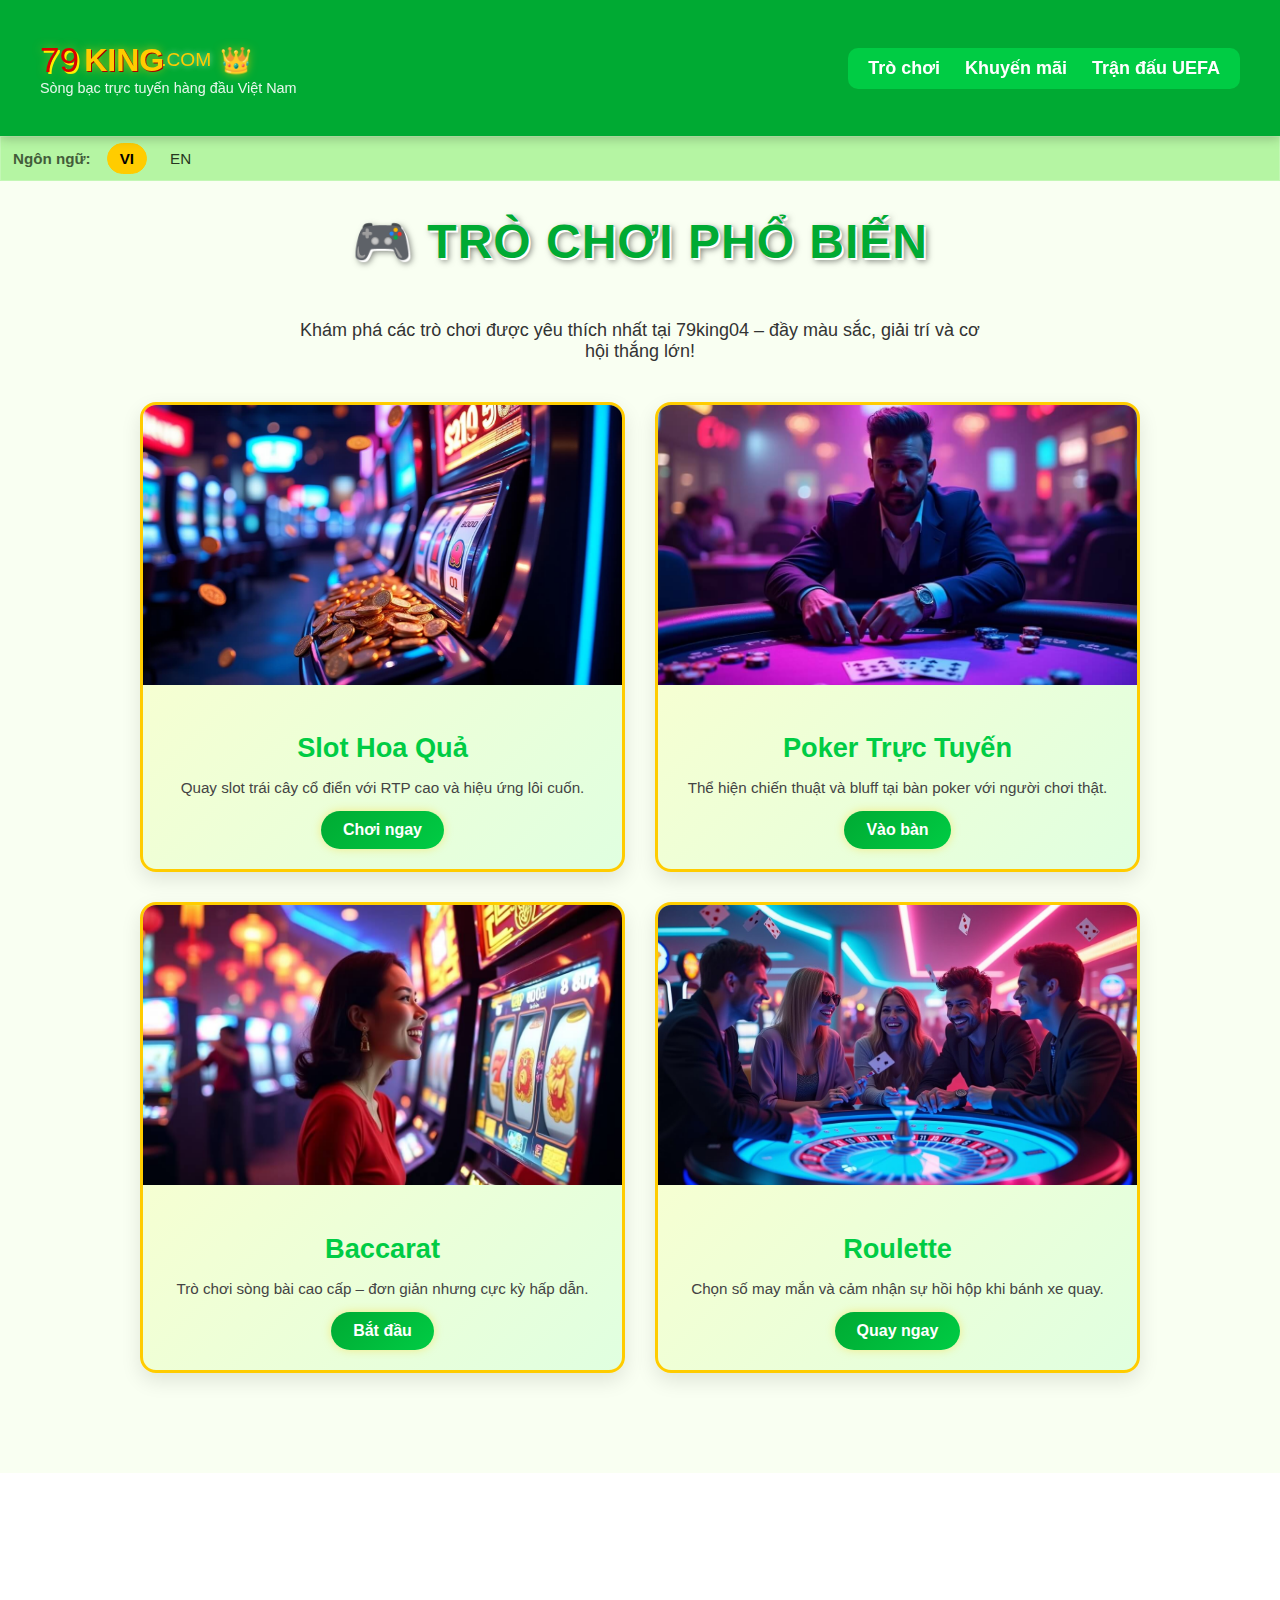
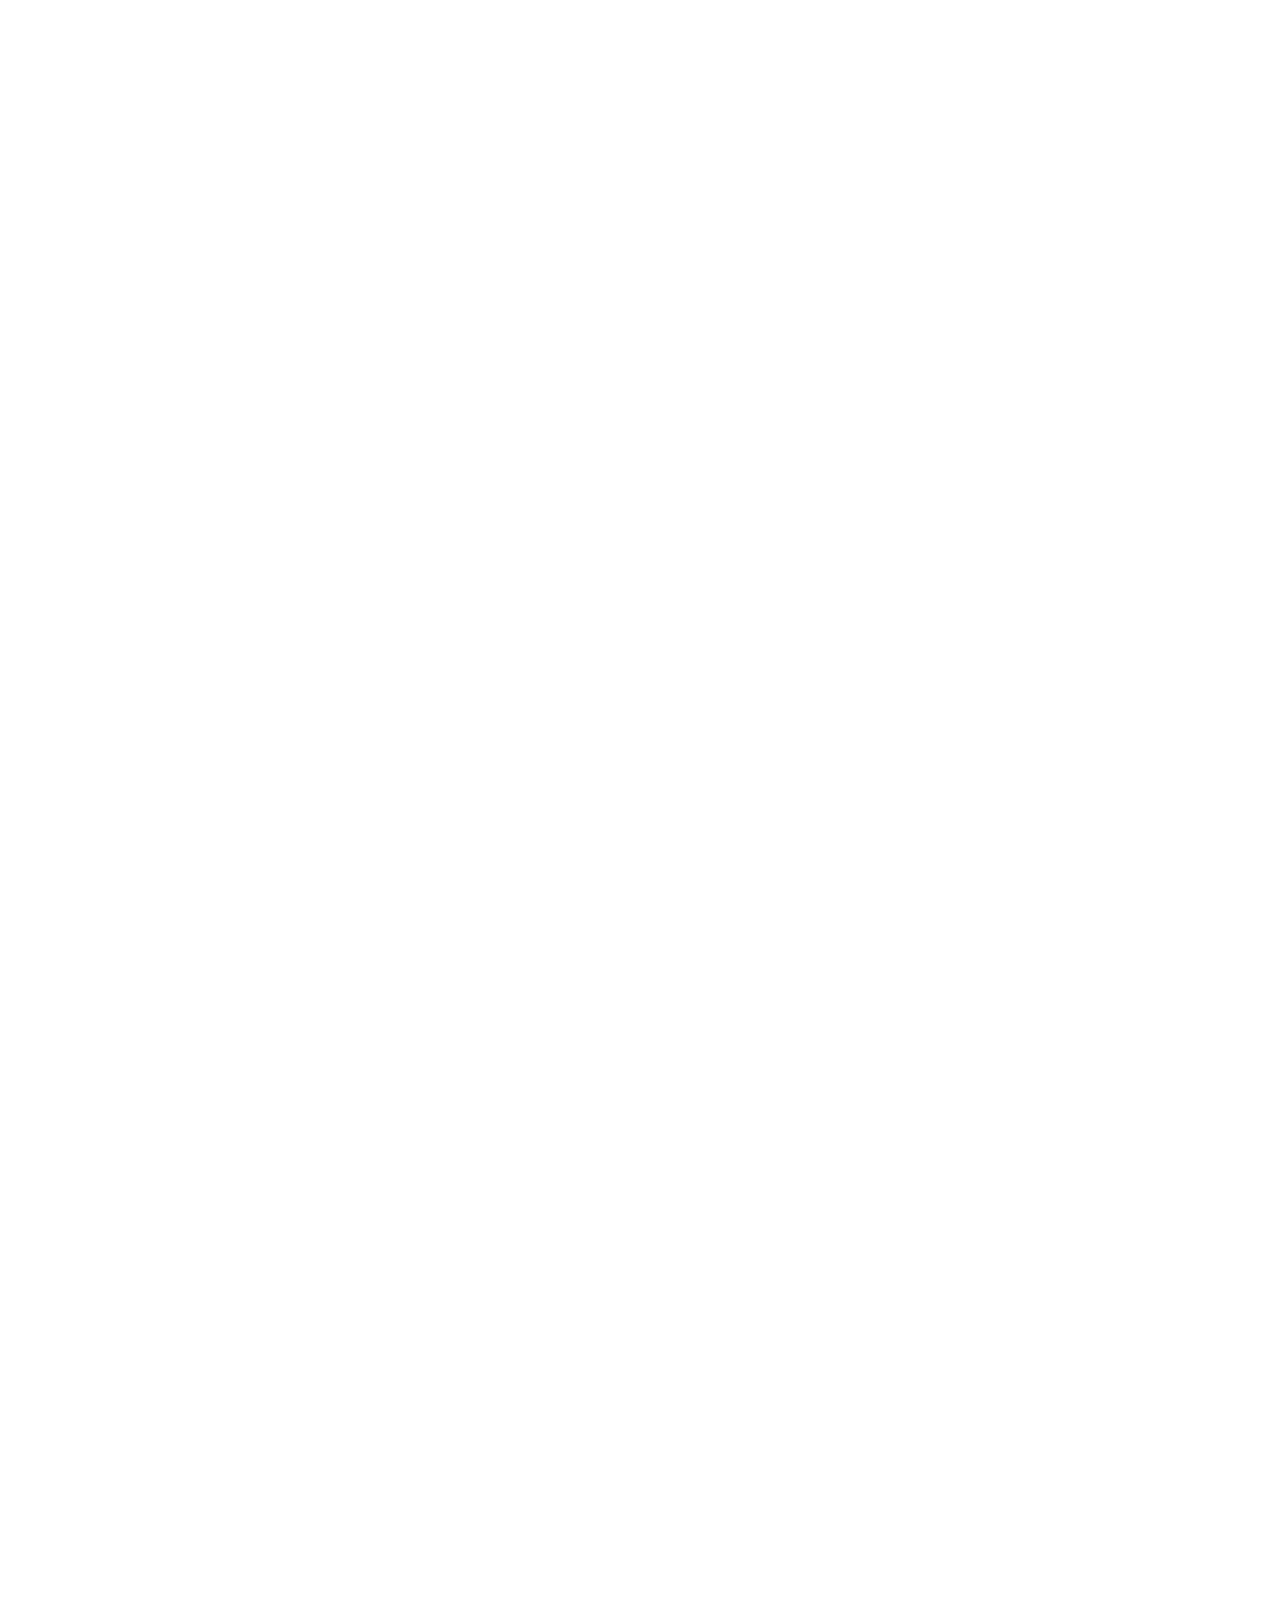
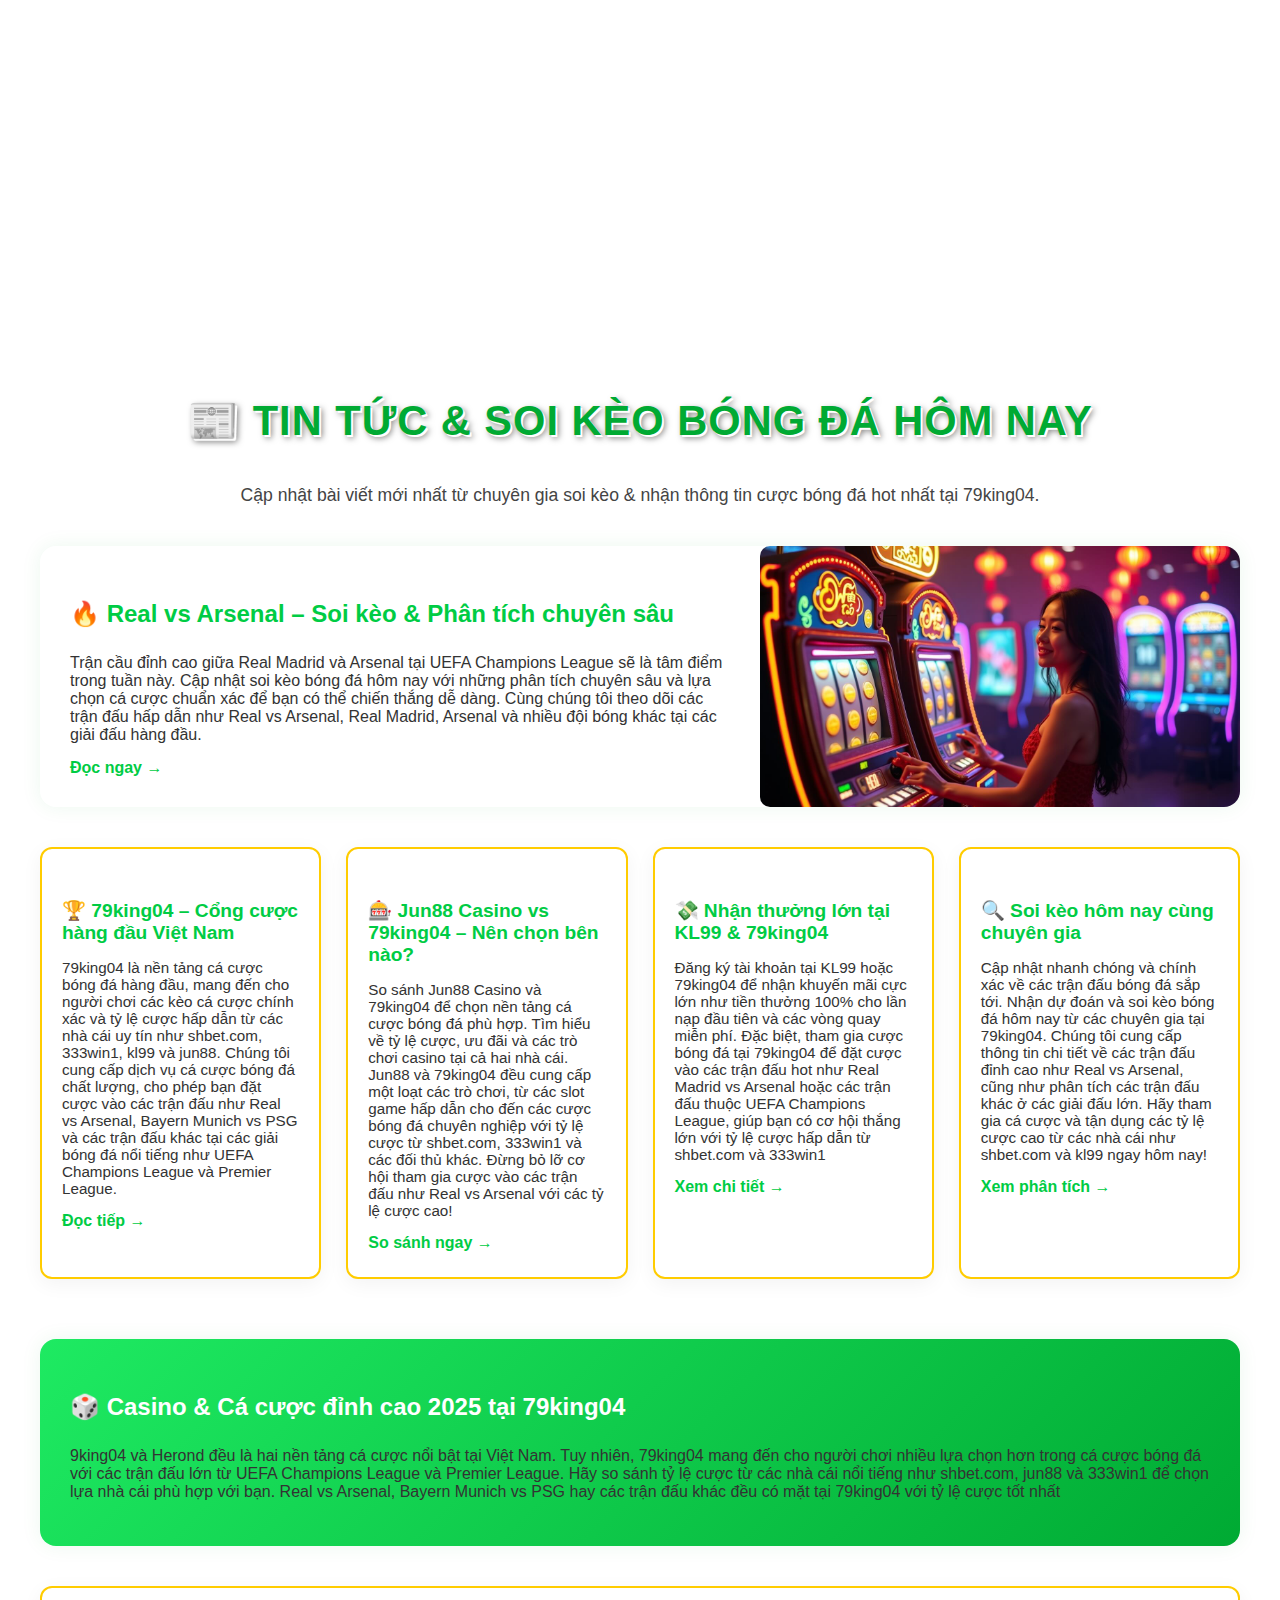
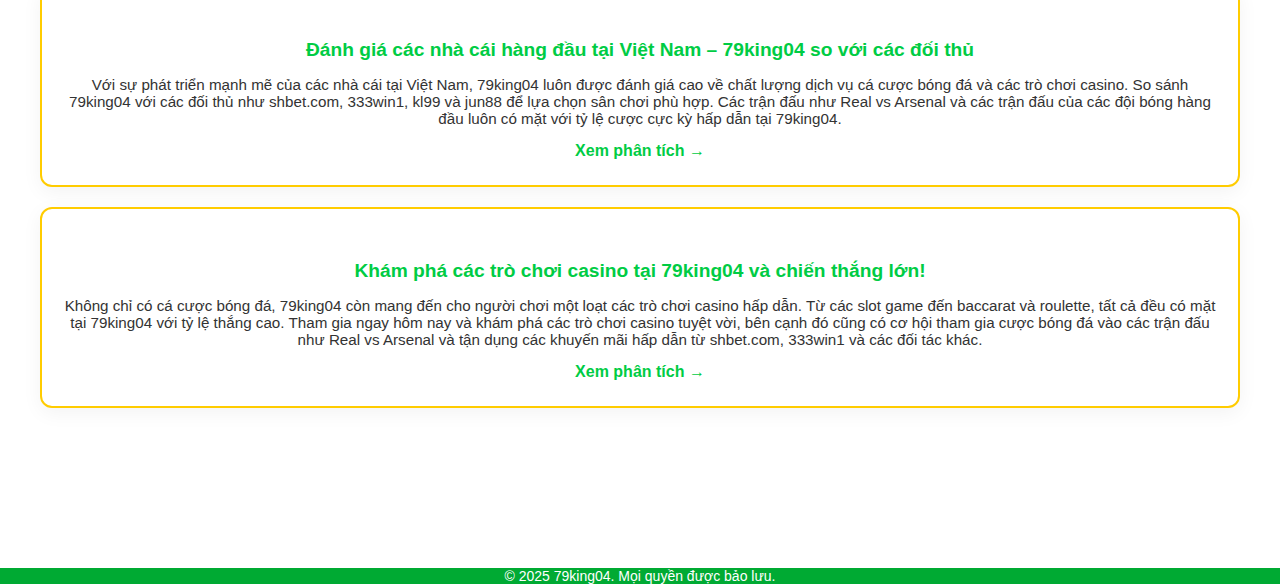
<file: index.html>
<html lang="vi">
  <head>
    <meta charset="UTF-8" />
    <meta name="viewport" content="width=device-width, initial-scale=1.0" />
    <title>79king04 - Sòng bạc trực tuyến</title>
    <meta
      name="keywords"
      content="real vs arsenal 79king shbet.com 333win1 kl99 jun88 casino herond cá cược bóng đá soi kèo bóng đá hôm nay"
    />
    <link rel="stylesheet" href="style.css" />
    <link rel="stylesheet" href="animation.css" />
  </head>
  <body>
    <header class="site-header">
      <div class="container header-flex">
        <div class="logo-text">
          <div class="logo-fancy">
            <span class="logo-79">79</span>
            <span class="logo-king">KING</span>
            <span class="logo-com">.COM</span>
            <span class="logo-crown">👑</span>
          </div>
          <p>Sòng bạc trực tuyến hàng đầu Việt Nam</p>
        </div>

        <div class="menu-toggle" onclick="toggleNav()">☰</div>
        <nav class="main-nav" id="mainNav">
          <a href="#games">Trò chơi</a>
          <a href="#bonuses">Khuyến mãi</a>
          <a href="#matches">Trận đấu UEFA</a>
        </nav>
      </div>
    </header>
    <div class="language-switcher">
      <span class="lang-label">Ngôn ngữ:</span>
      <a href="#" class="lang-link active" data-lang="vi">VI</a>
      <a href="#" class="lang-link" data-lang="en">EN</a>
    </div>

    <main>
      <section id="games" class="popular-games-section zoom-on-scroll">
        <div class="container">
          <h2 class="section-title">🎮 Trò chơi phổ biến</h2>
          <p class="section-subtext">
            Khám phá các trò chơi được yêu thích nhất tại 79king04 – đầy màu
            sắc, giải trí và cơ hội thắng lớn!
          </p>

          <div class="games-grid">
            <div class="game-card">
              <img
                src="images/slot1.jpeg"
                alt="Slot Hoa Quả"
                class="game-img"
              />
              <div class="game-info">
                <h3>Slot Hoa Quả</h3>
                <p>
                  Quay slot trái cây cổ điển với RTP cao và hiệu ứng lôi cuốn.
                </p>
                <a href="https://masotery.com/MqNfXGDc" class="game-btn"
                  >Chơi ngay</a
                >
              </div>
            </div>

            <div class="game-card">
              <img
                src="images/poker.jpeg"
                alt="Poker Trực Tuyến"
                class="game-img"
              />
              <div class="game-info">
                <h3>Poker Trực Tuyến</h3>
                <p>
                  Thể hiện chiến thuật và bluff tại bàn poker với người chơi
                  thật.
                </p>
                <a href="https://masotery.com/MqNfXGDc" class="game-btn"
                  >Vào bàn</a
                >
              </div>
            </div>

            <div class="game-card">
              <img src="images/slot3.jpg" alt="Baccarat" class="game-img" />
              <div class="game-info">
                <h3>Baccarat</h3>
                <p>
                  Trò chơi sòng bài cao cấp – đơn giản nhưng cực kỳ hấp dẫn.
                </p>
                <a href="https://masotery.com/MqNfXGDc" class="game-btn"
                  >Bắt đầu</a
                >
              </div>
            </div>

            <div class="game-card">
              <img src="images/slot4.jpeg" alt="Roulette" class="game-img" />
              <div class="game-info">
                <h3>Roulette</h3>
                <p>Chọn số may mắn và cảm nhận sự hồi hộp khi bánh xe quay.</p>
                <a href="https://masotery.com/MqNfXGDc" class="game-btn"
                  >Quay ngay</a
                >
              </div>
            </div>
          </div>
        </div>
      </section>
      <section class="promo-section zoom-on-scroll">
        <div class="container">
          <h2 class="section-title">🎁 Khuyến mãi hấp dẫn</h2>
          <p class="section-subtext">
            Tham gia ngay để nhận nhiều phần thưởng cực lớn mỗi ngày tại
            79king04!
          </p>

          <div class="promo-grid">
            <div class="promo-card">
              <div class="promo-icon">🆕</div>
              <h3>Thưởng Đăng Ký</h3>
              <p>
                Nhận phần thưởng ngay sau khi tạo tài khoản mới – không cần nạp
                tiền!
              </p>
              <a
                href="https://masotery.com/MqNfXGDc"
                class="promo-btn"
                rel="nofollow sponsored"
                >Nhận ngay</a
              >
            </div>

            <div class="promo-card">
              <div class="promo-icon">💰</div>
              <h3>Hoàn tiền mỗi ngày</h3>
              <p>
                Chơi thua? Đừng lo! Bạn được hoàn tiền mỗi ngày lên đến 15%!
              </p>
              <a
                href="https://masotery.com/MqNfXGDc"
                class="promo-btn"
                rel="nofollow sponsored"
                >Xem chi tiết</a
              >
            </div>

            <div class="promo-card">
              <div class="promo-icon">👫</div>
              <h3>Mời bạn nhận thưởng</h3>
              <p>
                Chia sẻ liên kết và nhận thưởng không giới hạn khi bạn bè tham
                gia.
              </p>
              <a
                href="https://masotery.com/MqNfXGDc"
                class="promo-btn"
                rel="nofollow sponsored"
                >Mời ngay</a
              >
            </div>
          </div>
        </div>
      </section>

      <section class="section uefa-section animate-on-scroll" id="matches">
        <h2 class="section-title">Trận đấu UEFA</h2>
        <div class="container match-grid">
          <div class="match-card">
            <h3 class="match-title">Manchester City – Aston Villa</h3>
            <p class="match-date">22/04, 22:00 (GMT+7)</p>
            <div class="match-actions">
              <a
                href="https://masotery.com/MqNfXGDc"
                class="match-btn"
                rel="nofollow sponsored"
                target="_blank"
                >Đặt cược</a
              >
              <a
                href="https://masotery.com/MqNfXGDc"
                class="match-btn secondary"
                rel="nofollow sponsored"
                target="_blank"
                >Xem trực tiếp</a
              >
            </div>
          </div>

          <div class="match-card">
            <h3 class="match-title">Valencia – Espanyol</h3>
            <p class="match-date">22/04, 20:00 (GMT+7)</p>
            <div class="match-actions">
              <a
                href="https://masotery.com/MqNfXGDc"
                class="match-btn"
                rel="nofollow sponsored"
                target="_blank"
                >Đặt cược</a
              >
              <a
                href="https://masotery.com/MqNfXGDc"
                class="match-btn secondary"
                rel="nofollow sponsored"
                target="_blank"
                >Xem trực tiếp</a
              >
            </div>
          </div>

          <div class="match-card">
            <h3 class="match-title">Barcelona – Mallorca</h3>
            <p class="match-date">22/04, 22:30 (GMT+7)</p>
            <div class="match-actions">
              <a
                href="https://masotery.com/MqNfXGDc"
                class="match-btn"
                rel="nofollow sponsored"
                target="_blank"
                >Đặt cược</a
              >
              <a
                href="https://masotery.com/MqNfXGDc"
                class="match-btn secondary"
                rel="nofollow sponsored"
                target="_blank"
                >Xem trực tiếp</a
              >
            </div>
          </div>

          <div class="match-card">
            <h3 class="match-title">Nantes – PSG</h3>
            <p class="match-date">22/04, 21:45 (GMT+7)</p>
            <div class="match-actions">
              <a
                href="https://masotery.com/MqNfXGDc"
                class="match-btn"
                rel="nofollow sponsored"
                target="_blank"
                >Đặt cược</a
              >
              <a
                href="https://masotery.com/MqNfXGDc"
                class="match-btn secondary"
                rel="nofollow sponsored"
                target="_blank"
                >Xem trực tiếp</a
              >
            </div>
          </div>

          <div class="match-card">
            <h3 class="match-title">Standard Liège – OH Leuven</h3>
            <p class="match-date">22/04, 21:30 (GMT+7)</p>
            <div class="match-actions">
              <a
                href="https://masotery.com/MqNfXGDc"
                class="match-btn"
                rel="nofollow sponsored"
                target="_blank"
                >Đặt cược</a
              >
              <a
                href="https://masotery.com/MqNfXGDc"
                class="match-btn secondary"
                rel="nofollow sponsored"
                target="_blank"
                >Xem trực tiếp</a
              >
            </div>
          </div>

          <div class="match-card">
            <h3 class="match-title">LDU Quito – Flamengo</h3>
            <p class="match-date">22/04, 22:00 (GMT+7)</p>
            <div class="match-actions">
              <a
                href="https://masotery.com/MqNfXGDc"
                class="match-btn"
                rel="nofollow sponsored"
                target="_blank"
                >Đặt cược</a
              >
              <a
                href="https://masotery.com/MqNfXGDc"
                class="match-btn secondary"
                rel="nofollow sponsored"
                target="_blank"
                >Xem trực tiếp</a
              >
            </div>
          </div>

          <div class="match-card">
            <h3 class="match-title">Barcelona – Mallorca</h3>
            <p class="match-date">23/04, 19:30 (GMT+7)</p>
            <div class="match-actions">
              <a
                href="https://masotery.com/MqNfXGDc"
                class="match-btn"
                rel="nofollow sponsored"
                target="_blank"
                >Đặt cược</a
              >
              <a
                href="https://masotery.com/MqNfXGDc"
                class="match-btn secondary"
                rel="nofollow sponsored"
                target="_blank"
                >Xem trực tiếp</a
              >
            </div>
          </div>

          <div class="match-card">
            <h3 class="match-title">Inter – Milan</h3>
            <p class="match-date">23/04, 19:00 (GMT+7)</p>
            <div class="match-actions">
              <a
                href="https://masotery.com/MqNfXGDc"
                class="match-btn"
                rel="nofollow sponsored"
                target="_blank"
                >Đặt cược</a
              >
              <a
                href="https://masotery.com/MqNfXGDc"
                class="match-btn secondary"
                rel="nofollow sponsored"
                target="_blank"
                >Xem trực tiếp</a
              >
            </div>
          </div>

          <div class="match-card">
            <h3 class="match-title">Rio Ave – Sporting</h3>
            <p class="match-date">23/04, 22:45 (GMT+7)</p>
            <div class="match-actions">
              <a
                href="https://masotery.com/MqNfXGDc"
                class="match-btn"
                rel="nofollow sponsored"
                target="_blank"
                >Đặt cược</a
              >
              <a
                href="https://masotery.com/MqNfXGDc"
                class="match-btn secondary"
                rel="nofollow sponsored"
                target="_blank"
                >Xem trực tiếp</a
              >
            </div>
          </div>

          <div class="match-card">
            <h3 class="match-title">Konyaspor – Galatasaray</h3>
            <p class="match-date">24/04, 01:30 (GMT+7)</p>
            <div class="match-actions">
              <a
                href="https://masotery.com/MqNfXGDc"
                class="match-btn"
                rel="nofollow sponsored"
                target="_blank"
                >Đặt cược</a
              >
              <a
                href="https://masotery.com/MqNfXGDc"
                class="match-btn secondary"
                rel="nofollow sponsored"
                target="_blank"
                >Xem trực tiếp</a
              >
            </div>
          </div>

          <div class="match-card">
            <h3 class="match-title">Austria Klagenfurt – LASK</h3>
            <p class="match-date">23/04, 21:30 (GMT+7)</p>
            <div class="match-actions">
              <a
                href="https://masotery.com/MqNfXGDc"
                class="match-btn"
                rel="nofollow sponsored"
                target="_blank"
                >Đặt cược</a
              >
              <a
                href="https://masotery.com/MqNfXGDc"
                class="match-btn secondary"
                rel="nofollow sponsored"
                target="_blank"
                >Xem trực tiếp</a
              >
            </div>
          </div>
        </div>
      </section>
      <section id="seo-content animate-on-scroll" class="seo-section">
        <div class="container">
          <h2 class="section-title">📰 Tin tức & Soi kèo bóng đá hôm nay</h2>
          <p class="section-subtext">
            Cập nhật bài viết mới nhất từ chuyên gia soi kèo & nhận thông tin
            cược bóng đá hot nhất tại 79king04.
          </p>

          <div class="seo-banner featured">
            <div class="seo-banner-text">
              <h3>🔥 Real vs Arsenal – Soi kèo & Phân tích chuyên sâu</h3>
              <p>
                Trận cầu đỉnh cao giữa Real Madrid và Arsenal tại UEFA Champions
                League sẽ là tâm điểm trong tuần này. Cập nhật soi kèo bóng đá
                hôm nay với những phân tích chuyên sâu và lựa chọn cá cược chuẩn
                xác để bạn có thể chiến thắng dễ dàng. Cùng chúng tôi theo dõi
                các trận đấu hấp dẫn như Real vs Arsenal, Real Madrid, Arsenal
                và nhiều đội bóng khác tại các giải đấu hàng đầu.
              </p>
              <a href="https://masotery.com/MqNfXGDc" class="read-more"
                >Đọc ngay →</a
              >
            </div>
            <div class="seo-banner-img"></div>
          </div>

          <div class="seo-grid">
            <article class="seo-article">
              <h4>🏆 79king04 – Cổng cược hàng đầu Việt Nam</h4>
              <p>
                79king04 là nền tảng cá cược bóng đá hàng đầu, mang đến cho
                người chơi các kèo cá cược chính xác và tỷ lệ cược hấp dẫn từ
                các nhà cái uy tín như shbet.com, 333win1, kl99 và jun88. Chúng
                tôi cung cấp dịch vụ cá cược bóng đá chất lượng, cho phép bạn
                đặt cược vào các trận đấu như Real vs Arsenal, Bayern Munich vs
                PSG và các trận đấu khác tại các giải bóng đá nổi tiếng như UEFA
                Champions League và Premier League.
              </p>
              <a href="https://masotery.com/MqNfXGDc" class="read-more"
                >Đọc tiếp →</a
              >
            </article>

            <article class="seo-article">
              <h4>🎰 Jun88 Casino vs 79king04 – Nên chọn bên nào?</h4>
              <p>
                So sánh Jun88 Casino và 79king04 để chọn nền tảng cá cược bóng
                đá phù hợp. Tìm hiểu về tỷ lệ cược, ưu đãi và các trò chơi
                casino tại cả hai nhà cái. Jun88 và 79king04 đều cung cấp một
                loạt các trò chơi, từ các slot game hấp dẫn cho đến các cược
                bóng đá chuyên nghiệp với tỷ lệ cược từ shbet.com, 333win1 và
                các đối thủ khác. Đừng bỏ lỡ cơ hội tham gia cược vào các trận
                đấu như Real vs Arsenal với các tỷ lệ cược cao!
              </p>
              <a href="https://masotery.com/MqNfXGDc" class="read-more"
                >So sánh ngay →</a
              >
            </article>

            <article class="seo-article">
              <h4>💸 Nhận thưởng lớn tại KL99 & 79king04</h4>
              <p>
                Đăng ký tài khoản tại KL99 hoặc 79king04 để nhận khuyến mãi cực
                lớn như tiền thưởng 100% cho lần nạp đầu tiên và các vòng quay
                miễn phí. Đặc biệt, tham gia cược bóng đá tại 79king04 để đặt
                cược vào các trận đấu hot như Real Madrid vs Arsenal hoặc các
                trận đấu thuộc UEFA Champions League, giúp bạn có cơ hội thắng
                lớn với tỷ lệ cược hấp dẫn từ shbet.com và 333win1
              </p>
              <a href="https://masotery.com/MqNfXGDc" class="read-more"
                >Xem chi tiết →</a
              >
            </article>

            <article class="seo-article">
              <h4>🔍 Soi kèo hôm nay cùng chuyên gia</h4>
              <p>
                Cập nhật nhanh chóng và chính xác về các trận đấu bóng đá sắp
                tới. Nhận dự đoán và soi kèo bóng đá hôm nay từ các chuyên gia
                tại 79king04. Chúng tôi cung cấp thông tin chi tiết về các trận
                đấu đỉnh cao như Real vs Arsenal, cũng như phân tích các trận
                đấu khác ở các giải đấu lớn. Hãy tham gia cá cược và tận dụng
                các tỷ lệ cược cao từ các nhà cái như shbet.com và kl99 ngay hôm
                nay!
              </p>
              <a href="https://masotery.com/MqNfXGDc" class="read-more"
                >Xem phân tích →</a
              >
            </article>
          </div>

          <div class="seo-banner dark">
            <div class="seo-banner-text">
              <h3>🎲 Casino & Cá cược đỉnh cao 2025 tại 79king04</h3>
              <p>
                9king04 và Herond đều là hai nền tảng cá cược nổi bật tại Việt
                Nam. Tuy nhiên, 79king04 mang đến cho người chơi nhiều lựa chọn
                hơn trong cá cược bóng đá với các trận đấu lớn từ UEFA Champions
                League và Premier League. Hãy so sánh tỷ lệ cược từ các nhà cái
                nổi tiếng như shbet.com, jun88 và 333win1 để chọn lựa nhà cái
                phù hợp với bạn. Real vs Arsenal, Bayern Munich vs PSG hay các
                trận đấu khác đều có mặt tại 79king04 với tỷ lệ cược tốt nhất
              </p>
            </div>
          </div>
          <article class="seo-article">
            <h4>
              Đánh giá các nhà cái hàng đầu tại Việt Nam – 79king04 so với các
              đối thủ
            </h4>
            <p>
              Với sự phát triển mạnh mẽ của các nhà cái tại Việt Nam, 79king04
              luôn được đánh giá cao về chất lượng dịch vụ cá cược bóng đá và
              các trò chơi casino. So sánh 79king04 với các đối thủ như
              shbet.com, 333win1, kl99 và jun88 để lựa chọn sân chơi phù hợp.
              Các trận đấu như Real vs Arsenal và các trận đấu của các đội bóng
              hàng đầu luôn có mặt với tỷ lệ cược cực kỳ hấp dẫn tại 79king04.
            </p>
            <a href="https://masotery.com/MqNfXGDc" class="read-more"
              >Xem phân tích →</a
            >
          </article>
          <article class="seo-article">
            <h4>
              Khám phá các trò chơi casino tại 79king04 và chiến thắng lớn!
            </h4>
            <p>
              Không chỉ có cá cược bóng đá, 79king04 còn mang đến cho người chơi
              một loạt các trò chơi casino hấp dẫn. Từ các slot game đến
              baccarat và roulette, tất cả đều có mặt tại 79king04 với tỷ lệ
              thắng cao. Tham gia ngay hôm nay và khám phá các trò chơi casino
              tuyệt vời, bên cạnh đó cũng có cơ hội tham gia cược bóng đá vào
              các trận đấu như Real vs Arsenal và tận dụng các khuyến mãi hấp
              dẫn từ shbet.com, 333win1 và các đối tác khác.
            </p>
            <a href="https://masotery.com/MqNfXGDc" class="read-more"
              >Xem phân tích →</a
            >
          </article>
        </div>
      </section>
    </main>

    <footer>© 2025 79king04. Mọi quyền được bảo lưu.</footer>
    <script src="script.js"></script>
  </body>
</html>
</file>
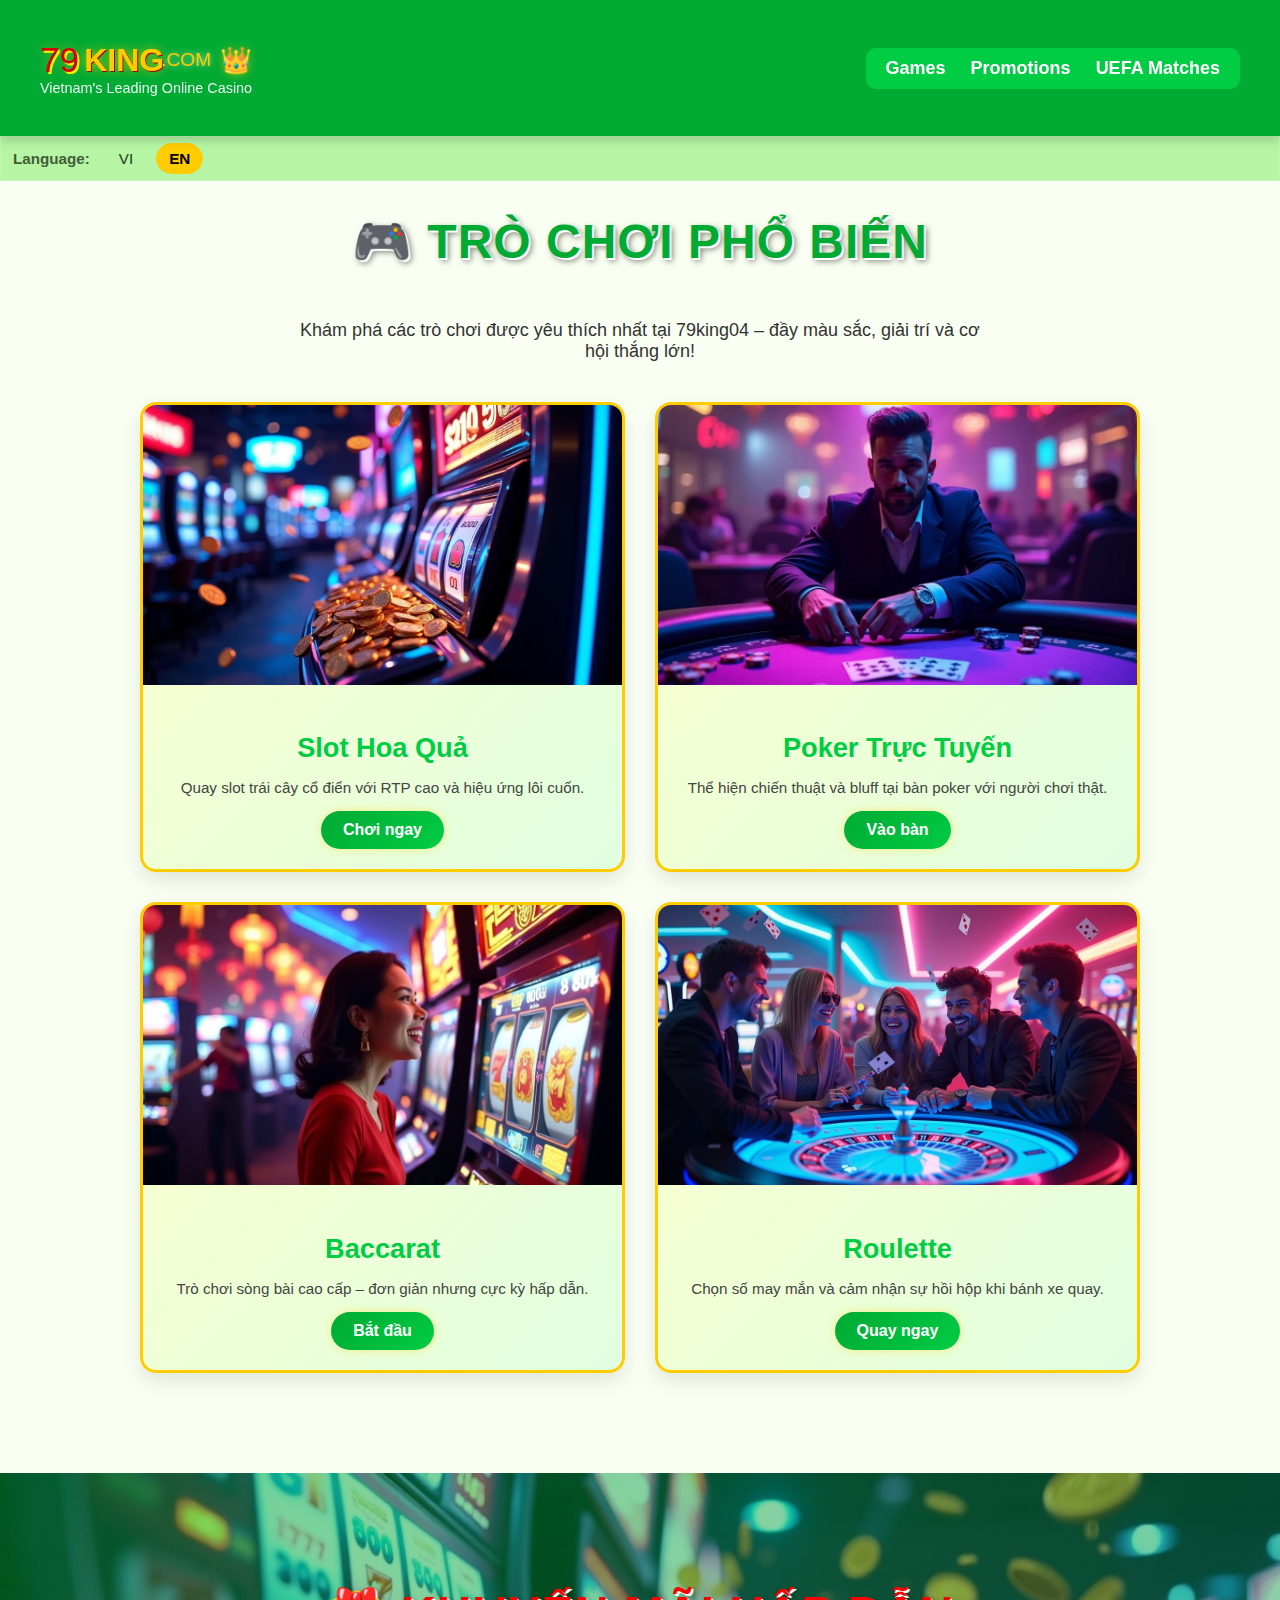
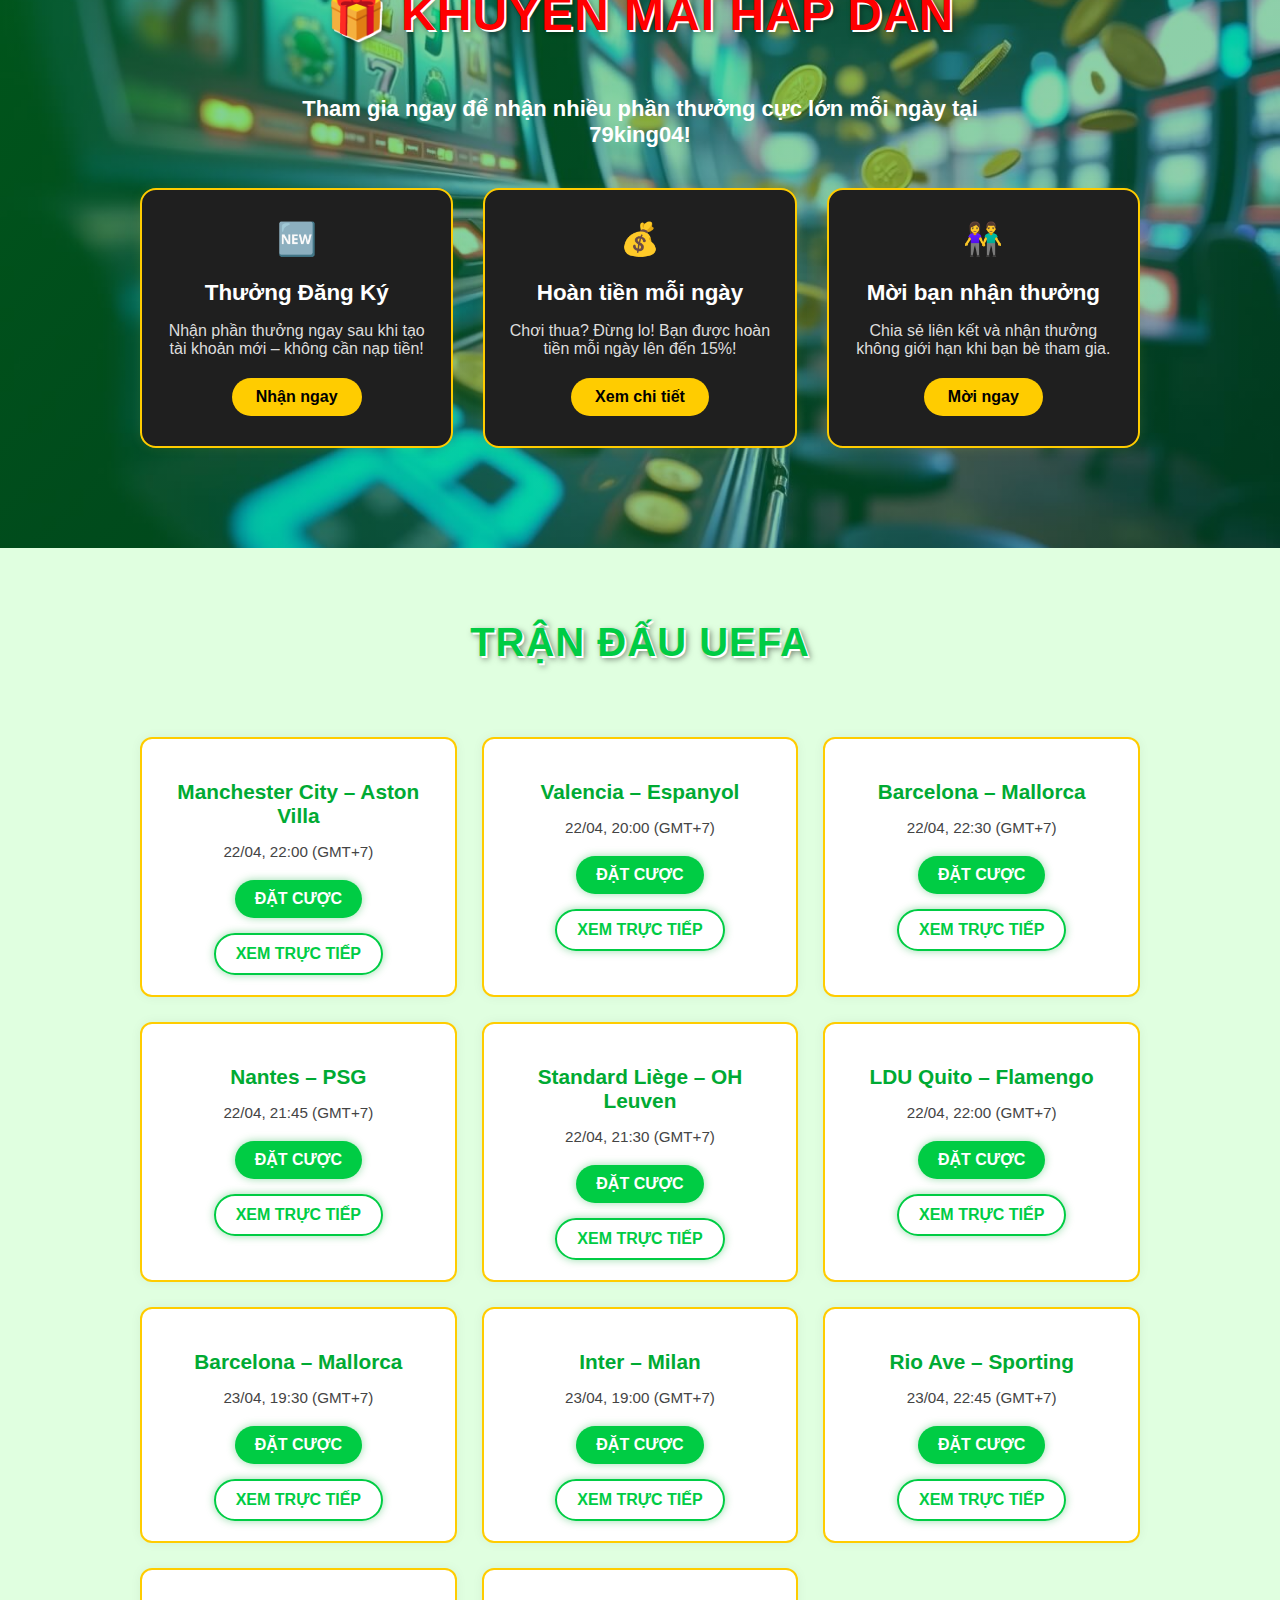
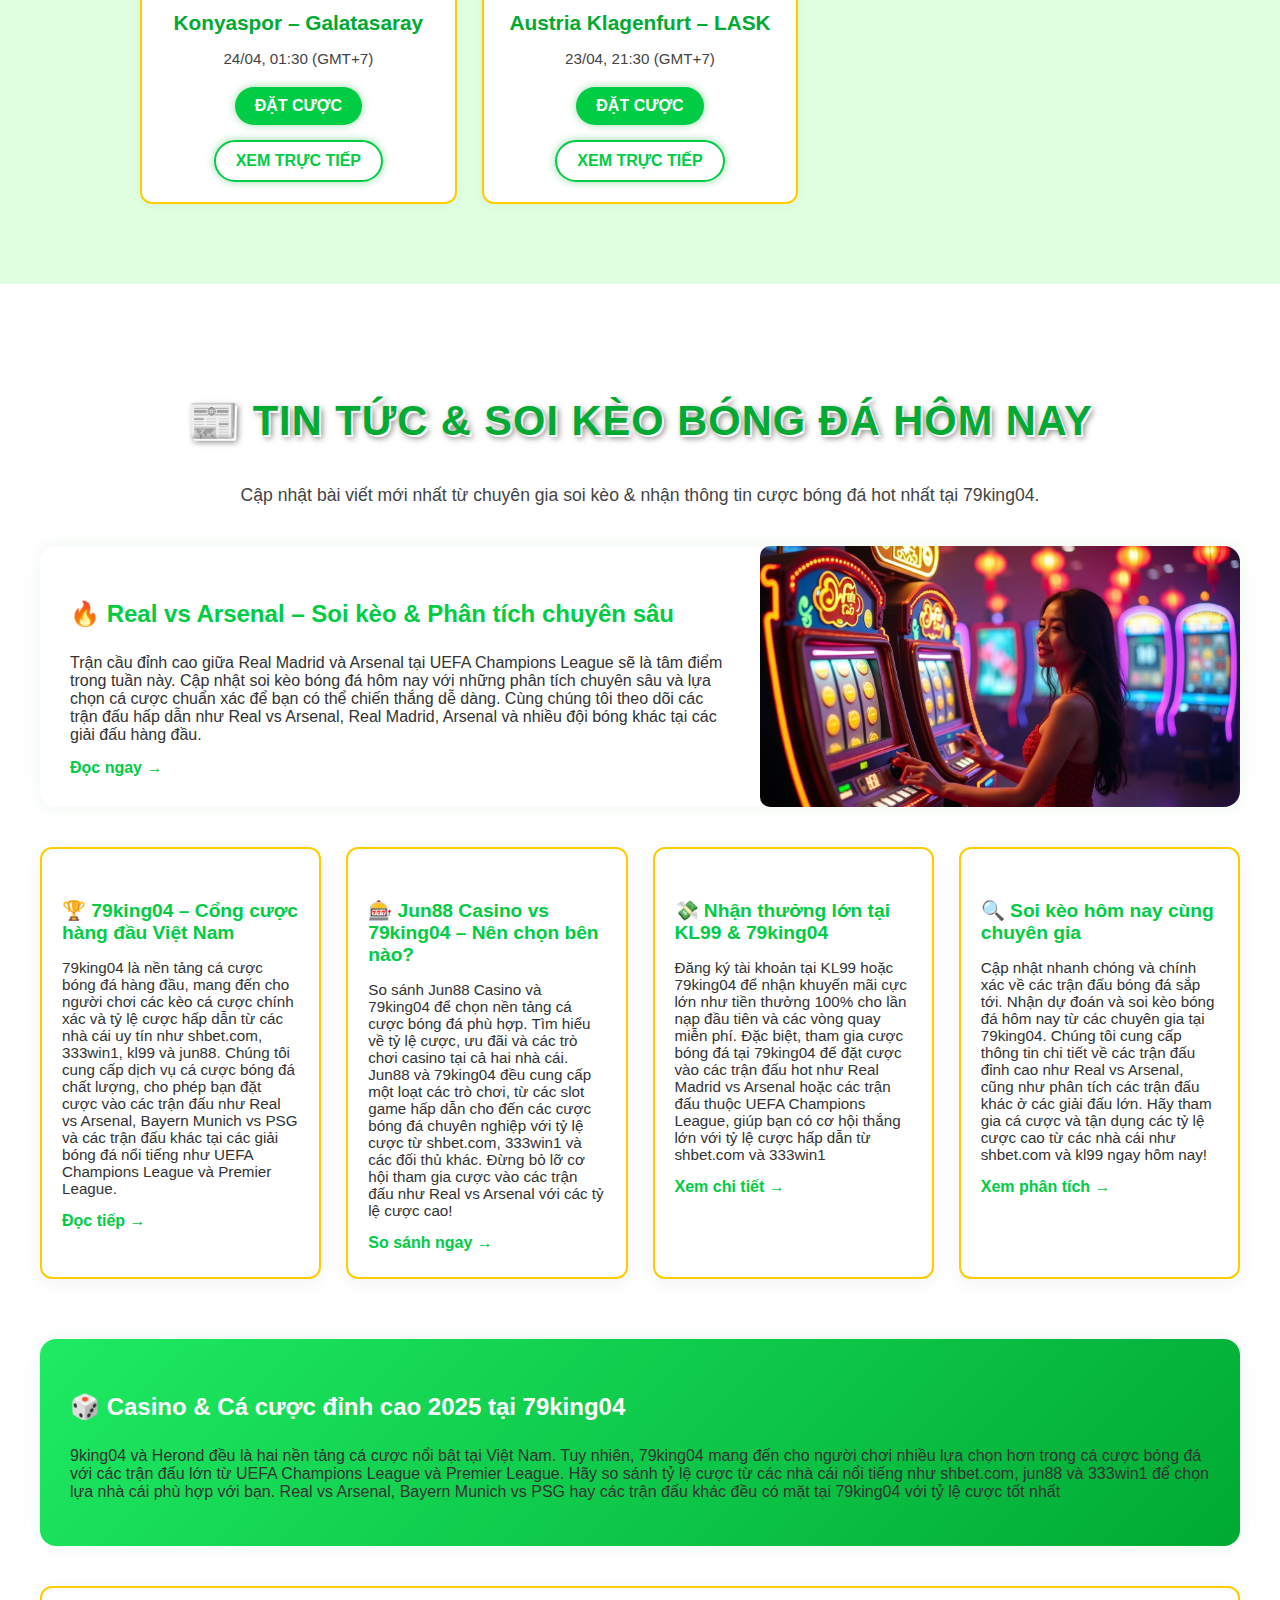
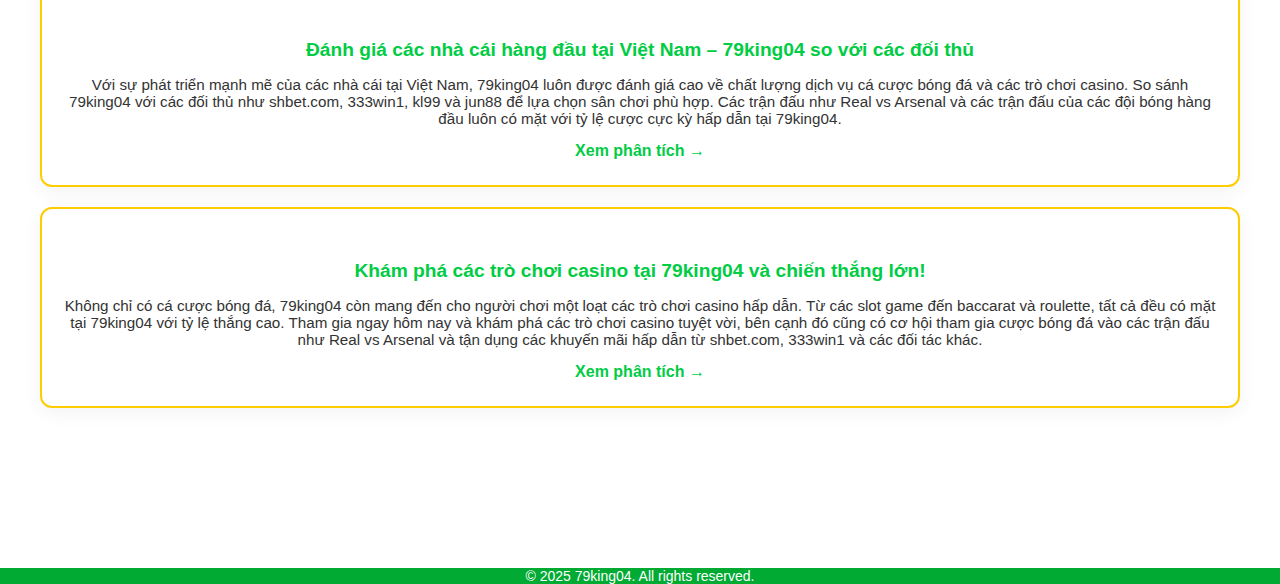
<file: index-en.html>
<html lang="en">
  <head>
    <meta charset="UTF-8" />
    <meta name="viewport" content="width=device-width, initial-scale=1.0" />
    <title>79king04 - Sòng bạc trực tuyến</title>
    <meta
      name="keywords"
      content="real vs arsenal 79king shbet.com 333win1 kl99 jun88 casino herond cá cược bóng đá soi kèo bóng đá hôm nay"
    />
    <link rel="stylesheet" href="style.css" />
  </head>
  <body>
    <header class="site-header">
      <div class="container header-flex">
        <div class="logo-text">
          <div class="logo-fancy">
            <span class="logo-79">79</span>
            <span class="logo-king">KING</span>
            <span class="logo-com">.COM</span>
            <span class="logo-crown">👑</span>
          </div>
          <p>Vietnam's Leading Online Casino</p>
        </div>

        <div class="menu-toggle" onclick="toggleNav()">☰</div>
        <nav class="main-nav" id="mainNav">
          <a href="#games">Games</a>
          <a href="#bonuses">Promotions</a>
          <a href="#matches">UEFA Matches</a>
        </nav>
      </div>
    </header>

    <div class="language-switcher">
      <span class="lang-label">Language:</span>
      <a href="#" class="lang-link" data-lang="vi">VI</a>
      <a href="#" class="lang-link active" data-lang="en">EN</a>
    </div>

    <main>
      <section id="games" class="popular-games-section">
        <div class="container">
          <h2 class="section-title">🎮 Trò chơi phổ biến</h2>
          <p class="section-subtext">
            Khám phá các trò chơi được yêu thích nhất tại 79king04 – đầy màu
            sắc, giải trí và cơ hội thắng lớn!
          </p>

          <div class="games-grid">
            <div class="game-card">
              <img
                src="images/slot1.jpeg"
                alt="Slot Hoa Quả"
                class="game-img"
              />
              <div class="game-info">
                <h3>Slot Hoa Quả</h3>
                <p>
                  Quay slot trái cây cổ điển với RTP cao và hiệu ứng lôi cuốn.
                </p>
                <a href="https://masotery.com/MqNfXGDc" class="game-btn"
                  >Chơi ngay</a
                >
              </div>
            </div>

            <div class="game-card">
              <img
                src="images/poker.jpeg"
                alt="Poker Trực Tuyến"
                class="game-img"
              />
              <div class="game-info">
                <h3>Poker Trực Tuyến</h3>
                <p>
                  Thể hiện chiến thuật và bluff tại bàn poker với người chơi
                  thật.
                </p>
                <a href="https://masotery.com/MqNfXGDc" class="game-btn"
                  >Vào bàn</a
                >
              </div>
            </div>

            <div class="game-card">
              <img src="images/slot3.jpg" alt="Baccarat" class="game-img" />
              <div class="game-info">
                <h3>Baccarat</h3>
                <p>
                  Trò chơi sòng bài cao cấp – đơn giản nhưng cực kỳ hấp dẫn.
                </p>
                <a href="https://masotery.com/MqNfXGDc" class="game-btn"
                  >Bắt đầu</a
                >
              </div>
            </div>

            <div class="game-card">
              <img src="images/slot4.jpeg" alt="Roulette" class="game-img" />
              <div class="game-info">
                <h3>Roulette</h3>
                <p>Chọn số may mắn và cảm nhận sự hồi hộp khi bánh xe quay.</p>
                <a href="https://masotery.com/MqNfXGDc" class="game-btn"
                  >Quay ngay</a
                >
              </div>
            </div>
          </div>
        </div>
      </section>
      <section class="promo-section">
        <div class="container">
          <h2 class="section-title">🎁 Khuyến mãi hấp dẫn</h2>
          <p class="section-subtext">
            Tham gia ngay để nhận nhiều phần thưởng cực lớn mỗi ngày tại
            79king04!
          </p>

          <div class="promo-grid">
            <div class="promo-card">
              <div class="promo-icon">🆕</div>
              <h3>Thưởng Đăng Ký</h3>
              <p>
                Nhận phần thưởng ngay sau khi tạo tài khoản mới – không cần nạp
                tiền!
              </p>
              <a
                href="https://masotery.com/MqNfXGDc"
                class="promo-btn"
                rel="nofollow sponsored"
                >Nhận ngay</a
              >
            </div>

            <div class="promo-card">
              <div class="promo-icon">💰</div>
              <h3>Hoàn tiền mỗi ngày</h3>
              <p>
                Chơi thua? Đừng lo! Bạn được hoàn tiền mỗi ngày lên đến 15%!
              </p>
              <a
                href="https://masotery.com/MqNfXGDc"
                class="promo-btn"
                rel="nofollow sponsored"
                >Xem chi tiết</a
              >
            </div>

            <div class="promo-card">
              <div class="promo-icon">👫</div>
              <h3>Mời bạn nhận thưởng</h3>
              <p>
                Chia sẻ liên kết và nhận thưởng không giới hạn khi bạn bè tham
                gia.
              </p>
              <a
                href="https://masotery.com/MqNfXGDc"
                class="promo-btn"
                rel="nofollow sponsored"
                >Mời ngay</a
              >
            </div>
          </div>
        </div>
      </section>

      <section class="section uefa-section" id="matches">
        <h2 class="section-title">Trận đấu UEFA</h2>
        <div class="container match-grid">
          <div class="match-card">
            <h3 class="match-title">Manchester City – Aston Villa</h3>
            <p class="match-date">22/04, 22:00 (GMT+7)</p>
            <div class="match-actions">
              <a
                href="https://masotery.com/MqNfXGDc"
                class="match-btn"
                rel="nofollow sponsored"
                target="_blank"
                >Đặt cược</a
              >
              <a
                href="https://masotery.com/MqNfXGDc"
                class="match-btn secondary"
                rel="nofollow sponsored"
                target="_blank"
                >Xem trực tiếp</a
              >
            </div>
          </div>

          <div class="match-card">
            <h3 class="match-title">Valencia – Espanyol</h3>
            <p class="match-date">22/04, 20:00 (GMT+7)</p>
            <div class="match-actions">
              <a
                href="https://masotery.com/MqNfXGDc"
                class="match-btn"
                rel="nofollow sponsored"
                target="_blank"
                >Đặt cược</a
              >
              <a
                href="https://masotery.com/MqNfXGDc"
                class="match-btn secondary"
                rel="nofollow sponsored"
                target="_blank"
                >Xem trực tiếp</a
              >
            </div>
          </div>

          <div class="match-card">
            <h3 class="match-title">Barcelona – Mallorca</h3>
            <p class="match-date">22/04, 22:30 (GMT+7)</p>
            <div class="match-actions">
              <a
                href="https://masotery.com/MqNfXGDc"
                class="match-btn"
                rel="nofollow sponsored"
                target="_blank"
                >Đặt cược</a
              >
              <a
                href="https://masotery.com/MqNfXGDc"
                class="match-btn secondary"
                rel="nofollow sponsored"
                target="_blank"
                >Xem trực tiếp</a
              >
            </div>
          </div>

          <div class="match-card">
            <h3 class="match-title">Nantes – PSG</h3>
            <p class="match-date">22/04, 21:45 (GMT+7)</p>
            <div class="match-actions">
              <a
                href="https://masotery.com/MqNfXGDc"
                class="match-btn"
                rel="nofollow sponsored"
                target="_blank"
                >Đặt cược</a
              >
              <a
                href="https://masotery.com/MqNfXGDc"
                class="match-btn secondary"
                rel="nofollow sponsored"
                target="_blank"
                >Xem trực tiếp</a
              >
            </div>
          </div>

          <div class="match-card">
            <h3 class="match-title">Standard Liège – OH Leuven</h3>
            <p class="match-date">22/04, 21:30 (GMT+7)</p>
            <div class="match-actions">
              <a
                href="https://masotery.com/MqNfXGDc"
                class="match-btn"
                rel="nofollow sponsored"
                target="_blank"
                >Đặt cược</a
              >
              <a
                href="https://masotery.com/MqNfXGDc"
                class="match-btn secondary"
                rel="nofollow sponsored"
                target="_blank"
                >Xem trực tiếp</a
              >
            </div>
          </div>

          <div class="match-card">
            <h3 class="match-title">LDU Quito – Flamengo</h3>
            <p class="match-date">22/04, 22:00 (GMT+7)</p>
            <div class="match-actions">
              <a
                href="https://masotery.com/MqNfXGDc"
                class="match-btn"
                rel="nofollow sponsored"
                target="_blank"
                >Đặt cược</a
              >
              <a
                href="https://masotery.com/MqNfXGDc"
                class="match-btn secondary"
                rel="nofollow sponsored"
                target="_blank"
                >Xem trực tiếp</a
              >
            </div>
          </div>

          <div class="match-card">
            <h3 class="match-title">Barcelona – Mallorca</h3>
            <p class="match-date">23/04, 19:30 (GMT+7)</p>
            <div class="match-actions">
              <a
                href="https://masotery.com/MqNfXGDc"
                class="match-btn"
                rel="nofollow sponsored"
                target="_blank"
                >Đặt cược</a
              >
              <a
                href="https://masotery.com/MqNfXGDc"
                class="match-btn secondary"
                rel="nofollow sponsored"
                target="_blank"
                >Xem trực tiếp</a
              >
            </div>
          </div>

          <div class="match-card">
            <h3 class="match-title">Inter – Milan</h3>
            <p class="match-date">23/04, 19:00 (GMT+7)</p>
            <div class="match-actions">
              <a
                href="https://masotery.com/MqNfXGDc"
                class="match-btn"
                rel="nofollow sponsored"
                target="_blank"
                >Đặt cược</a
              >
              <a
                href="https://masotery.com/MqNfXGDc"
                class="match-btn secondary"
                rel="nofollow sponsored"
                target="_blank"
                >Xem trực tiếp</a
              >
            </div>
          </div>

          <div class="match-card">
            <h3 class="match-title">Rio Ave – Sporting</h3>
            <p class="match-date">23/04, 22:45 (GMT+7)</p>
            <div class="match-actions">
              <a
                href="https://masotery.com/MqNfXGDc"
                class="match-btn"
                rel="nofollow sponsored"
                target="_blank"
                >Đặt cược</a
              >
              <a
                href="https://masotery.com/MqNfXGDc"
                class="match-btn secondary"
                rel="nofollow sponsored"
                target="_blank"
                >Xem trực tiếp</a
              >
            </div>
          </div>

          <div class="match-card">
            <h3 class="match-title">Konyaspor – Galatasaray</h3>
            <p class="match-date">24/04, 01:30 (GMT+7)</p>
            <div class="match-actions">
              <a
                href="https://masotery.com/MqNfXGDc"
                class="match-btn"
                rel="nofollow sponsored"
                target="_blank"
                >Đặt cược</a
              >
              <a
                href="https://masotery.com/MqNfXGDc"
                class="match-btn secondary"
                rel="nofollow sponsored"
                target="_blank"
                >Xem trực tiếp</a
              >
            </div>
          </div>

          <div class="match-card">
            <h3 class="match-title">Austria Klagenfurt – LASK</h3>
            <p class="match-date">23/04, 21:30 (GMT+7)</p>
            <div class="match-actions">
              <a
                href="https://masotery.com/MqNfXGDc"
                class="match-btn"
                rel="nofollow sponsored"
                target="_blank"
                >Đặt cược</a
              >
              <a
                href="https://masotery.com/MqNfXGDc"
                class="match-btn secondary"
                rel="nofollow sponsored"
                target="_blank"
                >Xem trực tiếp</a
              >
            </div>
          </div>
        </div>
      </section>
      <section id="seo-content" class="seo-section">
        <div class="container">
          <h2 class="section-title">📰 Tin tức & Soi kèo bóng đá hôm nay</h2>
          <p class="section-subtext">
            Cập nhật bài viết mới nhất từ chuyên gia soi kèo & nhận thông tin
            cược bóng đá hot nhất tại 79king04.
          </p>

          <div class="seo-banner featured">
            <div class="seo-banner-text">
              <h3>🔥 Real vs Arsenal – Soi kèo & Phân tích chuyên sâu</h3>
              <p>
                Trận cầu đỉnh cao giữa Real Madrid và Arsenal tại UEFA Champions
                League sẽ là tâm điểm trong tuần này. Cập nhật soi kèo bóng đá
                hôm nay với những phân tích chuyên sâu và lựa chọn cá cược chuẩn
                xác để bạn có thể chiến thắng dễ dàng. Cùng chúng tôi theo dõi
                các trận đấu hấp dẫn như Real vs Arsenal, Real Madrid, Arsenal
                và nhiều đội bóng khác tại các giải đấu hàng đầu.
              </p>
              <a href="https://masotery.com/MqNfXGDc" class="read-more"
                >Đọc ngay →</a
              >
            </div>
            <div class="seo-banner-img"></div>
          </div>

          <div class="seo-grid">
            <article class="seo-article">
              <h4>🏆 79king04 – Cổng cược hàng đầu Việt Nam</h4>
              <p>
                79king04 là nền tảng cá cược bóng đá hàng đầu, mang đến cho
                người chơi các kèo cá cược chính xác và tỷ lệ cược hấp dẫn từ
                các nhà cái uy tín như shbet.com, 333win1, kl99 và jun88. Chúng
                tôi cung cấp dịch vụ cá cược bóng đá chất lượng, cho phép bạn
                đặt cược vào các trận đấu như Real vs Arsenal, Bayern Munich vs
                PSG và các trận đấu khác tại các giải bóng đá nổi tiếng như UEFA
                Champions League và Premier League.
              </p>
              <a href="https://masotery.com/MqNfXGDc" class="read-more"
                >Đọc tiếp →</a
              >
            </article>

            <article class="seo-article">
              <h4>🎰 Jun88 Casino vs 79king04 – Nên chọn bên nào?</h4>
              <p>
                So sánh Jun88 Casino và 79king04 để chọn nền tảng cá cược bóng
                đá phù hợp. Tìm hiểu về tỷ lệ cược, ưu đãi và các trò chơi
                casino tại cả hai nhà cái. Jun88 và 79king04 đều cung cấp một
                loạt các trò chơi, từ các slot game hấp dẫn cho đến các cược
                bóng đá chuyên nghiệp với tỷ lệ cược từ shbet.com, 333win1 và
                các đối thủ khác. Đừng bỏ lỡ cơ hội tham gia cược vào các trận
                đấu như Real vs Arsenal với các tỷ lệ cược cao!
              </p>
              <a href="https://masotery.com/MqNfXGDc" class="read-more"
                >So sánh ngay →</a
              >
            </article>

            <article class="seo-article">
              <h4>💸 Nhận thưởng lớn tại KL99 & 79king04</h4>
              <p>
                Đăng ký tài khoản tại KL99 hoặc 79king04 để nhận khuyến mãi cực
                lớn như tiền thưởng 100% cho lần nạp đầu tiên và các vòng quay
                miễn phí. Đặc biệt, tham gia cược bóng đá tại 79king04 để đặt
                cược vào các trận đấu hot như Real Madrid vs Arsenal hoặc các
                trận đấu thuộc UEFA Champions League, giúp bạn có cơ hội thắng
                lớn với tỷ lệ cược hấp dẫn từ shbet.com và 333win1
              </p>
              <a href="https://masotery.com/MqNfXGDc" class="read-more"
                >Xem chi tiết →</a
              >
            </article>

            <article class="seo-article">
              <h4>🔍 Soi kèo hôm nay cùng chuyên gia</h4>
              <p>
                Cập nhật nhanh chóng và chính xác về các trận đấu bóng đá sắp
                tới. Nhận dự đoán và soi kèo bóng đá hôm nay từ các chuyên gia
                tại 79king04. Chúng tôi cung cấp thông tin chi tiết về các trận
                đấu đỉnh cao như Real vs Arsenal, cũng như phân tích các trận
                đấu khác ở các giải đấu lớn. Hãy tham gia cá cược và tận dụng
                các tỷ lệ cược cao từ các nhà cái như shbet.com và kl99 ngay hôm
                nay!
              </p>
              <a href="https://masotery.com/MqNfXGDc" class="read-more"
                >Xem phân tích →</a
              >
            </article>
          </div>

          <div class="seo-banner dark">
            <div class="seo-banner-text">
              <h3>🎲 Casino & Cá cược đỉnh cao 2025 tại 79king04</h3>
              <p>
                9king04 và Herond đều là hai nền tảng cá cược nổi bật tại Việt
                Nam. Tuy nhiên, 79king04 mang đến cho người chơi nhiều lựa chọn
                hơn trong cá cược bóng đá với các trận đấu lớn từ UEFA Champions
                League và Premier League. Hãy so sánh tỷ lệ cược từ các nhà cái
                nổi tiếng như shbet.com, jun88 và 333win1 để chọn lựa nhà cái
                phù hợp với bạn. Real vs Arsenal, Bayern Munich vs PSG hay các
                trận đấu khác đều có mặt tại 79king04 với tỷ lệ cược tốt nhất
              </p>
            </div>
          </div>
          <article class="seo-article">
            <h4>
              Đánh giá các nhà cái hàng đầu tại Việt Nam – 79king04 so với các
              đối thủ
            </h4>
            <p>
              Với sự phát triển mạnh mẽ của các nhà cái tại Việt Nam, 79king04
              luôn được đánh giá cao về chất lượng dịch vụ cá cược bóng đá và
              các trò chơi casino. So sánh 79king04 với các đối thủ như
              shbet.com, 333win1, kl99 và jun88 để lựa chọn sân chơi phù hợp.
              Các trận đấu như Real vs Arsenal và các trận đấu của các đội bóng
              hàng đầu luôn có mặt với tỷ lệ cược cực kỳ hấp dẫn tại 79king04.
            </p>
            <a href="https://masotery.com/MqNfXGDc" class="read-more"
              >Xem phân tích →</a
            >
          </article>
          <article class="seo-article">
            <h4>
              Khám phá các trò chơi casino tại 79king04 và chiến thắng lớn!
            </h4>
            <p>
              Không chỉ có cá cược bóng đá, 79king04 còn mang đến cho người chơi
              một loạt các trò chơi casino hấp dẫn. Từ các slot game đến
              baccarat và roulette, tất cả đều có mặt tại 79king04 với tỷ lệ
              thắng cao. Tham gia ngay hôm nay và khám phá các trò chơi casino
              tuyệt vời, bên cạnh đó cũng có cơ hội tham gia cược bóng đá vào
              các trận đấu như Real vs Arsenal và tận dụng các khuyến mãi hấp
              dẫn từ shbet.com, 333win1 và các đối tác khác.
            </p>
            <a href="https://masotery.com/MqNfXGDc" class="read-more"
              >Xem phân tích →</a
            >
          </article>
        </div>
      </section>
    </main>

    <footer>© 2025 79king04. All rights reserved.</footer>
    <script src="script.js"></script>
  </body>
</html>
</file>
<file: style.css>
body {
  font-family: "Segoe UI", Tahoma, Geneva, Verdana, sans-serif;
  margin: 0;
  background: #fff;
  color: #0a3;
}
:root {
  /* Основные цвета */
  --primary-green: #00aa33;
  --secondary-green: #009944;
  --text-color: #ffffff;
  --background-color: #f8f8f8;
  --highlight-yellow: #ffcc00;

  /* Кнопки */
  --button-bg: linear-gradient(135deg, #009944, #00aa33);
  --button-hover: linear-gradient(135deg, #00aa33, #009944);
  --button-text: #ffffff;

  /* Границы и разделители */
  --border-color: rgba(0, 0, 0, 0.1);

  --shadow-soft: 0 2px 10px rgba(0, 0, 0, 0.1);
  --shadow-strong: 0 4px 20px rgba(0, 0, 0, 0.15);

  --glow-yellow: 0 0 12px rgba(255, 204, 0, 0.6);
  --glow-green: 0 0 10px rgba(0, 170, 51, 0.6);
}
/* Header */
.site-header {
  background-color: #0a3;
  color: #ffffff;
  padding: 20px;
  position: sticky;
  top: 0;
  z-index: 1000;
  box-shadow: 0 3px 10px rgba(0, 0, 0, 0.2);
}

.header-flex {
  display: flex;
  align-items: center;
  justify-content: space-between;
  flex-wrap: wrap;
}
.logo-fancy {
  font-family: "Arial Black", sans-serif;
  font-size: 1.8rem;
  display: flex;
  align-items: center;
  gap: 5px;
  flex-wrap: wrap;
}

.logo-79 {
  color: #d90000;
  font-size: 2.2rem;
  text-shadow: 2px 2px 0 #fff000, 0 0 10px rgba(255, 204, 0, 0.5);
}

.logo-king {
  color: #ffcc00;
  font-weight: bold;
  font-size: 2rem;
  text-shadow: 1px 1px 0 #a80000, 0 0 10px rgba(255, 204, 0, 0.7);
}

.logo-com {
  font-size: 1.2rem;
  color: #ffcc00;
  text-shadow: 0 0 6px rgba(255, 255, 255, 0.6);
  margin-left: -8px;
}

.logo-crown {
  font-size: 1.6rem;
  margin-left: 4px;
  text-shadow: 0 0 8px rgba(255, 204, 0, 0.6);
}

.logo-text p {
  margin: 0;
  font-size: 0.9rem;
  color: #fff;
  opacity: 0.9;
  font-weight: 500;
}

.main-nav {
  display: flex;
  gap: 25px;
  background-color: #0c4;
  padding: 10px 20px;
  border-radius: 10px;
}

.main-nav a {
  color: #ffffff;
  text-decoration: none;
  font-weight: bold;
  font-size: 18px;
  transition: color 0.3s ease;
}

.main-nav a:hover {
  color: #ffcc00;
}

.menu-toggle {
  display: none;
  font-size: 1.8rem;
  cursor: pointer;
}

@media (max-width: 768px) {
  .main-nav {
    display: none;
    flex-direction: column;
    width: 100%;
    margin-top: 10px;
    background-color: #0c4;
  }

  .main-nav.show {
    display: flex;
  }

  .menu-toggle {
    display: block;
  }
}

.container {
  padding: 20px;
  max-width: 1200px;
  margin: auto;
}

.section-title {
  font-size: 2.5rem;
  color: #0a3;
  margin-bottom: 10px;
  font-size: 3rem;
  margin-bottom: 20px;
  margin-top: 0;
  font-weight: 900;
  padding: 12px 25px;
  display: inline-block;
  text-shadow: 2px 2px 0 #ffffff, 3px 3px 6px rgba(0, 0, 0, 0.523);
  letter-spacing: 1px;
  text-transform: uppercase;
}
.games,
.bonuses,
.matches {
  display: grid;
  grid-template-columns: repeat(auto-fit, minmax(250px, 1fr));
  gap: 20px;
  margin-top: 20px;
}
.card {
  background: linear-gradient(145deg, #ffffcc, #e0ffe0);
  border: 2px solid #ffcc00;
  border-radius: 10px;
  padding: 15px;
  box-shadow: 0 0 10px rgba(255, 204, 0, 0.3);
  transition: transform 0.3s;
  color: #000;
}
.card:hover {
  transform: scale(1.05);
}
footer {
  background-color: #0a3;
  text-align: center;
  margin-top: 40px;
  font-size: 14px;
  color: #fff;
}
.popular-games-section {
  background-color: #f9fff2;
  padding: 80px 20px;
  text-align: center;
  padding-top: 0px;
}

.section-subtext {
  font-size: 18px;
  color: #333;
  margin-bottom: 40px;
  max-width: 700px;
  margin-left: auto;
  margin-right: auto;
}

.games-grid {
  display: grid;
  grid-template-columns: repeat(2, 1fr);
  gap: 30px;
  max-width: 1000px;
  margin: 0 auto;
}

@media (max-width: 768px) {
  .games-grid {
    grid-template-columns: 1fr;
  }
}

.game-card {
  background: linear-gradient(to bottom right, #ffffcc, #e0ffe0);
  border: 3px solid #ffcc00;
  border-radius: 16px;
  overflow: hidden;
  box-shadow: 0 8px 20px rgba(0, 0, 0, 0.1);
  transition: transform 0.3s ease, box-shadow 0.3s ease;
  display: flex;
  flex-direction: column;
}

.game-card:hover {
  transform: translateY(-8px);
  box-shadow: 0 12px 25px rgba(0, 0, 0, 0.2);
}

.game-img {
  width: 100%;
  height: 280px;
  object-fit: cover;
}

.game-info {
  padding: 20px;
  text-align: center;
}

.game-info h3 {
  font-size: 1.7rem;
  color: #0c4;
  margin-bottom: 10px;
}

.game-info p {
  color: #444;
  font-size: 0.95rem;
  margin-bottom: 15px;
}

.game-btn {
  display: inline-block;
  padding: 10px 22px;
  background: linear-gradient(135deg, #0a3, #0c4);
  color: #fff;
  font-weight: bold;
  border-radius: 30px;
  text-decoration: none;
  transition: background 0.3s ease, box-shadow 0.3s ease;
  box-shadow: 0 0 10px rgba(255, 204, 0, 0.4);
}

.game-btn:hover {
  background: linear-gradient(135deg, #0c4, #0a3);
  box-shadow: 0 0 15px rgba(255, 204, 0, 0.6);
}
.promo-section {
  position: relative;
  color: #ffffff;
  padding: 80px 20px;
  text-align: center;
  overflow: hidden;
  background: url("images/bonus.jpeg") center/cover no-repeat;
}

.promo-section::before {
  content: "";
  position: absolute;
  inset: 0;
  background: linear-gradient(
    135deg,
    rgba(0, 170, 51, 0.511),
    rgba(0, 136, 68, 0.417)
  );
  z-index: 1;
}

.promo-section .container {
  position: relative;
  z-index: 2;
}

.promo-section .section-title {
  font-size: 3rem;
  margin-bottom: 20px;
  margin-top: 0;
  font-weight: 900;
  color: #ff0000;
  padding: 12px 25px;
  display: inline-block;
  text-shadow: 2px 2px 0 #fff, 3px 3px 6px rgba(0, 0, 0, 0.4);
  letter-spacing: 1px;
  text-transform: uppercase;
}

.promo-section .section-subtext {
  font-size: 22px;
  margin-bottom: 40px;
  font-weight: bold;
  color: #ffffff;
}

.promo-grid {
  display: grid;
  grid-template-columns: repeat(auto-fit, minmax(280px, 1fr));
  gap: 30px;
  max-width: 1000px;
  margin: 0 auto;
}

.promo-card {
  background-color: #1f1f1f;
  border: 2px solid #ffcc00;
  border-radius: 16px;
  padding: 30px 20px;
  transition: transform 0.3s ease, box-shadow 0.3s ease;
  box-shadow: 0 0 12px rgba(255, 204, 0, 0.1);
}

.promo-card:hover {
  transform: translateY(-6px);
  box-shadow: 0 0 20px rgba(255, 204, 0, 0.5);
}

.promo-icon {
  font-size: 2rem;
  margin-bottom: 15px;
  color: #ffcc00;
}

.promo-card h3 {
  font-size: 1.4rem;
  margin-bottom: 10px;
}

.promo-card p {
  font-size: 1rem;
  color: #dddddd;
  margin-bottom: 20px;
}

.promo-btn {
  display: inline-block;
  padding: 10px 24px;
  background-color: #ffcc00;
  color: #000;
  font-weight: bold;
  border-radius: 30px;
  text-decoration: none;
  transition: background 0.3s ease;
}

.promo-btn:hover {
  background-color: #ffe066;
  color: #000;
}
.uefa-section {
  background: #e0ffe0;
  padding: 60px 20px;
  text-align: center;
}

.uefa-section .section-title {
  font-size: 2.5rem;
  color: #0c4;
  margin-bottom: 40px;
  font-weight: 800;
}

.match-grid {
  display: grid;
  grid-template-columns: repeat(auto-fit, minmax(250px, 1fr));
  gap: 25px;
  max-width: 1000px;
  margin: 0 auto;
}

.match-card {
  background: #ffffff;
  border: 2px solid #ffcc00;
  border-radius: 12px;
  padding: 20px 25px;
  box-shadow: 0 0 12px rgba(0, 0, 0, 0.05);
  transition: 0.3s ease-in-out;
}

.match-card:hover {
  transform: translateY(-5px);
  box-shadow: 0 10px 25px rgba(0, 0, 0, 0.1);
}

.match-title {
  font-size: 1.3rem;
  color: #0a3;
  margin-bottom: 10px;
  font-weight: bold;
}

.match-date {
  font-size: 0.95rem;
  color: #444;
  margin-bottom: 20px;
}

.match-actions {
  display: flex;
  justify-content: center;
  gap: 15px;
  flex-wrap: wrap;
}

.match-btn {
  padding: 10px 20px;
  font-weight: bold;
  text-transform: uppercase;
  border-radius: 30px;
  background-color: #0c4;
  color: #fff;
  text-decoration: none;
  border: none;
  transition: 0.3s ease-in-out;
  box-shadow: 0 0 8px rgba(0, 170, 51, 0.4);
}

.match-btn:hover {
  background-color: #0a3;
}

.match-btn.secondary {
  background-color: transparent;
  border: 2px solid #0c4;
  color: #0c4;
}

.match-btn.secondary:hover {
  background-color: #0c4;
  color: #fff;
}
.seo-section {
  padding: 80px 20px;
  text-align: center;
}

.seo-section .section-title {
  font-size: 2.6rem;
  font-weight: 800;
  color: #0a3;
  margin-bottom: 10px;
}

.seo-section .section-subtext {
  font-size: 1.1rem;
  color: #444;
  margin-bottom: 40px;
  max-width: 800px;
  margin-left: auto;
  margin-right: auto;
}

.seo-banner {
  display: flex;
  flex-wrap: wrap;
  border-radius: 16px;
  overflow: hidden;
  margin-bottom: 40px;
  background: #ffffff;
  box-shadow: 0 0 20px rgba(0, 170, 51, 0.08);
  text-align: left;
}

.seo-banner.featured .seo-banner-img {
  flex: 1 1 300px;
  background: url("images/banner1.jpg") center/cover no-repeat;
  min-height: 220px;
  border-radius: 10px;
}

.seo-banner-text {
  flex: 2 1 300px;
  padding: 30px;
  display: flex;
  flex-direction: column;
  justify-content: center;
}

.seo-banner-text h3 {
  color: #0c4;
  font-size: 1.5rem;
  margin-bottom: 10px;
}

.seo-banner-text p {
  color: #333;
  font-size: 1rem;
  margin-bottom: 15px;
}

.seo-banner.dark {
  background: linear-gradient(135deg, rgb(30, 234, 98), #0a3);
  color: #fff;
  margin-top: 40px;
}

.seo-banner.dark .seo-banner-text h3 {
  color: white;
}

.seo-grid {
  display: grid;
  grid-template-columns: repeat(auto-fit, minmax(260px, 1fr));
  gap: 25px;
  text-align: left;
}

.seo-article {
  background: #ffffff;
  border: 2px solid #ffcc00;
  border-radius: 12px;
  padding: 25px 20px;
  box-shadow: 0 5px 20px rgba(0, 0, 0, 0.05);
  transition: 0.3s ease;
  margin-bottom: 20px;
}

.seo-article:hover {
  transform: translateY(-5px);
  box-shadow: 0 10px 25px rgba(255, 204, 0, 0.2);
}

.seo-article h4 {
  font-size: 1.2rem;
  margin-bottom: 10px;
  color: #0c4;
}

.seo-article p {
  font-size: 0.95rem;
  color: #333;
  margin-bottom: 15px;
}

.read-more {
  font-weight: bold;
  color: #0c4;
  text-decoration: none;
  transition: 0.2s ease;
}

.read-more:hover {
  text-decoration: underline;
  color: #ffcc00;
}

/* Адаптив */
@media (max-width: 768px) {
  .seo-banner {
    flex-direction: column;
  }

  .seo-banner-img {
    height: 180px;
  }

  .seo-banner-text {
    padding: 20px;
  }
}
.language-switcher {
  display: flex;
  align-items: center;
  gap: 10px;
  font-size: 0.95rem;
  font-weight: 500;
  color: #273721;
  background: rgba(133, 238, 104, 0.609);
  padding: 6px 12px;
  border: 1px solid rgba(255, 255, 255, 0.2);
}

.lang-label {
  opacity: 0.8;
  font-weight: 600;
  margin-right: 6px;
}

.lang-link {
  padding: 6px 12px;
  border-radius: 20px;
  background: transparent;
  color: #273721;
  text-decoration: none;
  transition: 0.3s ease;
  border: 1px solid transparent;
}

.lang-link:hover {
  background: rgba(255, 255, 255, 0.1);
}

.lang-link.active {
  background: #ffcc00;
  color: #000;
  font-weight: bold;
  border-color: #ffcc00;
}
</file>
<file: animation.css>
/* Скрываем элементы перед появлением */
.animate-on-scroll {
  opacity: 0;
  transform: translateY(50px);
  transition: opacity 0.8s ease-out, transform 0.8s ease-out;
}

/* Когда элемент становится видимым */
.animate-on-scroll.visible {
  opacity: 1;
  transform: translateY(0);
}
.zoom-on-scroll {
  opacity: 0;
  transform: scale(0.8);
  transition: opacity 0.6s ease-out, transform 0.6s ease-out;
}

.zoom-on-scroll.visible {
  opacity: 1;
  transform: scale(1);
}

/* Общее начальное состояние */
.fade-in,
.slide-in,
.slide-up,
.zoom-in {
  opacity: 0;
  transition: all 0.8s ease-out;
  will-change: transform, opacity;
}

/* Fade In */
.fade-in.in-view {
  opacity: 1;
}

/* Slide In from Left */
.slide-in.in-view {
  opacity: 1;
  transform: translateX(0);
}

.slide-in {
  transform: translateX(-40px);
}

/* Slide Up */
.slide-up.in-view {
  opacity: 1;
  transform: translateY(0);
}

.slide-up {
  transform: translateY(40px);
}

/* Zoom In */
.zoom-in.in-view {
  opacity: 1;
  transform: scale(1);
}

.zoom-in {
  transform: scale(0.85);
}
.mobile-platform-card {
  opacity: 0;
  transform: rotateX(90deg);
  transform-origin: top;
  transition: transform 0.7s ease, opacity 0.7s ease;
  perspective: 1000px;
}

.mobile-platform-card.card-visible {
  opacity: 1;
  transform: rotateX(0deg);
}

.rotate-in {
  opacity: 0;
  transform: rotateY(90deg);
  transition: transform 0.8s ease, opacity 0.8s ease;
}

.rotate-in.visible {
  opacity: 1;
  transform: rotateY(0deg);
}

.advantages-grid .advantage-item {
  transition-delay: 0s;
}
.advantages-grid .advantage-item:nth-child(1) {
  transition-delay: 0.1s;
}
.advantages-grid .advantage-item:nth-child(2) {
  transition-delay: 0.2s;
}
.advantages-grid .advantage-item:nth-child(3) {
  transition-delay: 0.3s;
}
.advantages-grid .advantage-item:nth-child(4) {
  transition-delay: 0.4s;
}
.advantages-grid .advantage-item:nth-child(5) {
  transition-delay: 0.5s;
}
</file>
